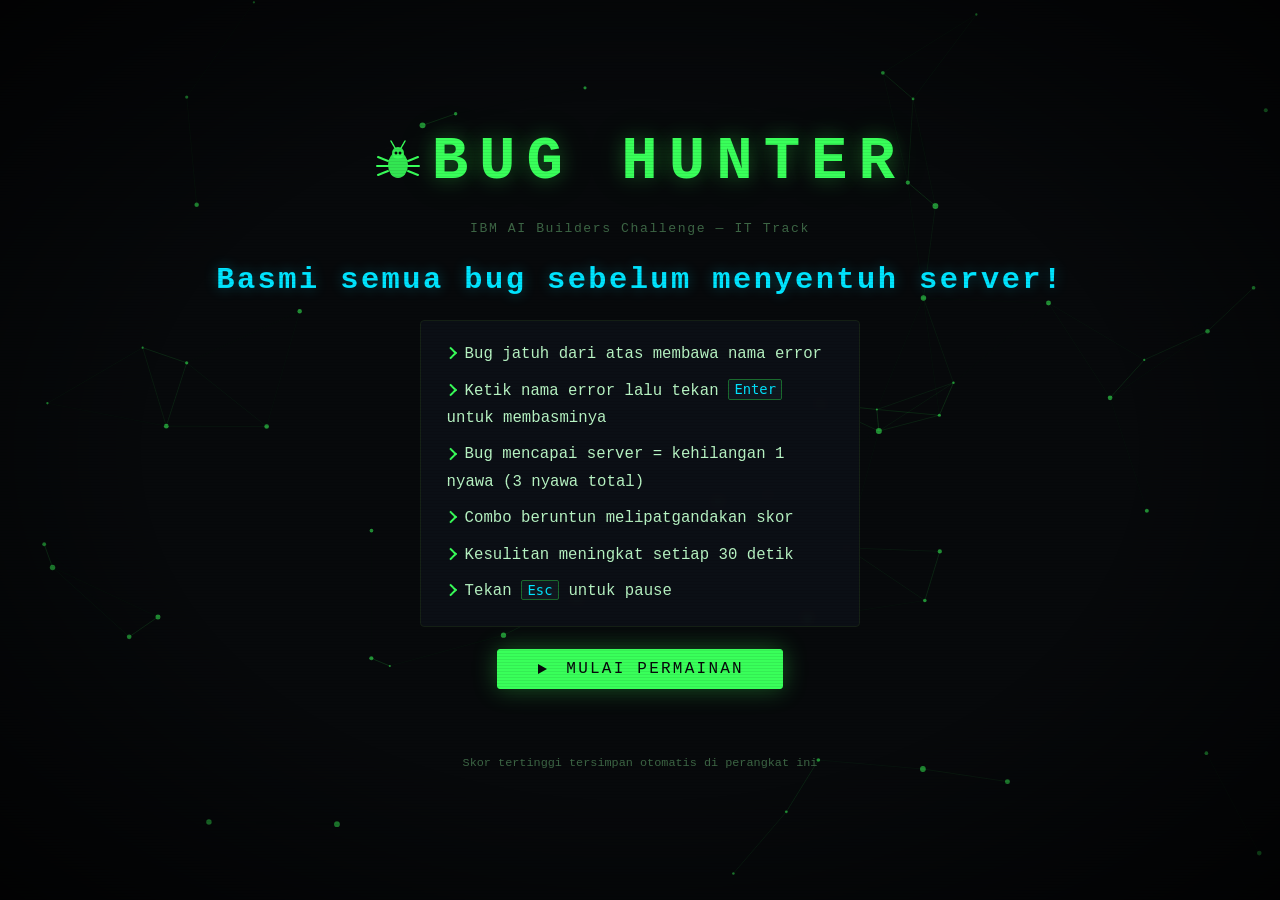
<file: index.html>
<!DOCTYPE html>
<html lang="id">
<head>
  <meta charset="UTF-8" />
  <meta name="viewport" content="width=device-width, initial-scale=1.0" />
  <title>Bug Hunter — IBM AI Builders Challenge</title>

  <!-- =====================================================================
       CSS CUSTOM PROPERTIES & GLOBAL RESET
       ===================================================================== -->
  <style>
    /* ---------- Theme tokens ---------- */
    :root {
      --bg:          #07090b;
      --surface:     #0d1117;
      --surface2:    #111820;
      --border:      #162216;
      --neon:        #39ff5a;
      --neon-dim:    #1a6b2e;
      --neon-glow:   rgba(57,255,90,0.32);
      --neon-glow2:  rgba(57,255,90,0.12);
      --amber:       #ffb300;
      --amber-glow:  rgba(255,179,0,0.3);
      --red:         #ff3c3c;
      --red-glow:    rgba(255,60,60,0.35);
      --cyan:        #00e5ff;
      --cyan-glow:   rgba(0,229,255,0.3);
      --text:        #b8f5c4;
      --text-dim:    #6fa878;
      --muted:       #3d6645;
      --font:        'Courier New', Courier, monospace;
      --server-h:    52px;
      --hud-h:       46px;
      --radius:      3px;
    }

    *, *::before, *::after { box-sizing: border-box; margin: 0; padding: 0; }

    /* Thin styled scrollbar */
    ::-webkit-scrollbar { width: 4px; height: 4px; }
    ::-webkit-scrollbar-track { background: var(--bg); }
    ::-webkit-scrollbar-thumb { background: var(--neon-dim); border-radius: 2px; }
    * { scrollbar-width: thin; scrollbar-color: var(--neon-dim) var(--bg); }

    body {
      background: var(--bg);
      color: var(--text);
      font-family: var(--font);
      overflow: hidden;
      user-select: none;
      height: 100dvh;
      display: flex;
      flex-direction: column;
      align-items: center;
      justify-content: center;
    }

    /* ---------- Screen containers ---------- */
    .screen {
      position: absolute;
      inset: 0;
      display: flex;
      flex-direction: column;
      align-items: center;
      justify-content: center;
      gap: 1.4rem;
      padding: 2rem;
      text-align: center;
    }
    .screen[hidden] { display: none; }

    /* ---------- Typography ---------- */
    h1 {
      font-size: clamp(2rem, 7vw, 3.8rem);
      color: var(--neon);
      text-shadow: 0 0 20px var(--neon-glow), 0 0 50px var(--neon-glow2);
      letter-spacing: .18em;
      text-transform: uppercase;
      display: flex;
      align-items: center;
      gap: .6rem;
    }
    h2 {
      font-size: clamp(1.1rem, 3.5vw, 1.9rem);
      color: var(--cyan);
      text-shadow: 0 0 14px var(--cyan-glow);
      letter-spacing: .08em;
    }
    p, li {
      font-size: clamp(.78rem, 1.9vw, .98rem);
      line-height: 1.75;
      color: var(--text);
    }

    /* ---------- Buttons ---------- */
    .btn {
      cursor: pointer;
      background: transparent;
      border: 1.5px solid var(--neon);
      color: var(--neon);
      font-family: var(--font);
      font-size: clamp(.82rem, 2.1vw, 1rem);
      letter-spacing: .14em;
      text-transform: uppercase;
      padding: .62em 2.4em;
      border-radius: var(--radius);
      transition: background .15s, box-shadow .15s, color .15s;
    }
    .btn:hover, .btn:focus-visible {
      background: var(--neon);
      color: var(--bg);
      box-shadow: 0 0 24px var(--neon-glow);
      outline: none;
    }
    .btn-danger {
      border-color: var(--red);
      color: var(--red);
    }
    .btn-danger:hover, .btn-danger:focus-visible {
      background: var(--red);
      color: var(--bg);
      box-shadow: 0 0 24px var(--red-glow);
    }

    /* ---------- Stat chips (game over screen) ---------- */
    .stats {
      display: flex;
      gap: 1.8rem;
      flex-wrap: wrap;
      justify-content: center;
      font-size: clamp(.72rem, 1.9vw, .9rem);
    }
    .stat { color: var(--muted); }
    .stat span { color: var(--neon); font-weight: bold; }

    /* =====================================================================
       CANVAS BACKGROUND (start + game-over screens)
       ===================================================================== */
    #bgCanvas {
      position: fixed;
      inset: 0;
      z-index: 0;
      pointer-events: none;
    }

    /* Scanlines overlay */
    #scanlines {
      position: fixed; inset: 0; pointer-events: none; z-index: 100;
      background: repeating-linear-gradient(
        0deg,
        rgba(0,0,0,.07) 0px,
        rgba(0,0,0,.07) 1px,
        transparent 1px,
        transparent 3px
      );
    }

    /* Vignette */
    #vignette {
      position: fixed; inset: 0; pointer-events: none; z-index: 99;
      background: radial-gradient(ellipse at center, transparent 55%, rgba(0,0,0,.7) 100%);
    }

    /* Screens sit above canvas */
    .screen { z-index: 10; }

    /* =====================================================================
       START SCREEN EXTRAS
       ===================================================================== */
    .howto {
      list-style: none;
      text-align: left;
      max-width: 440px;
      border: 1px solid var(--border);
      padding: 1rem 1.6rem;
      border-radius: 4px;
      background: rgba(13,17,23,.88);
      backdrop-filter: blur(4px);
    }
    .howto li { padding: .28rem 0; }
    .howto li::before {
      content: '';
      display: inline-block;
      width: .6em; height: .6em;
      border-right: 2px solid var(--neon);
      border-bottom: 2px solid var(--neon);
      transform: rotate(-45deg) translateY(-1px);
      margin-right: .55em;
      vertical-align: middle;
    }

    kbd {
      background: var(--surface2);
      border: 1px solid var(--neon-dim);
      color: var(--cyan);
      padding: .1em .4em;
      border-radius: 2px;
      font-size: .88em;
    }

    /* =====================================================================
       GAME WRAP
       ===================================================================== */
    #gameWrap {
      position: relative;
      width: 100%;
      height: 100%;
      overflow: hidden;
      z-index: 10;
    }
    #gameWrap[hidden] { display: none; }

    /* HUD bar */
    #hud {
      position: absolute;
      top: 0; left: 0; right: 0;
      height: var(--hud-h);
      display: flex;
      align-items: center;
      justify-content: space-between;
      padding: 0 1.4rem;
      background: rgba(7,9,11,.9);
      border-bottom: 1px solid var(--border);
      z-index: 20;
      font-size: .84rem;
      letter-spacing: .05em;
    }
    #hud .hud-left, #hud .hud-right {
      display: flex;
      gap: 1.2rem;
      align-items: center;
    }
    #hud .hud-center { font-size: .78rem; color: var(--muted); }

    /* Life hearts */
    #livesDisplay {
      display: flex;
      gap: .3rem;
      align-items: center;
    }
    .life-icon { transition: opacity .2s; }
    .life-icon.dead { opacity: .15; }

    #scoreDisplay { color: var(--neon); font-weight: bold; }
    #comboDisplay { color: var(--cyan); min-width: 72px; text-align: right; }
    #levelDisplay { color: var(--amber); }

    /* Production server bar */
    #serverBar {
      position: absolute;
      bottom: 0; left: 0; right: 0;
      height: var(--server-h);
      background: linear-gradient(90deg, #0a1a0a 0%, #0f230f 50%, #0a1a0a 100%);
      border-top: 2px solid var(--neon-dim);
      display: flex;
      align-items: center;
      justify-content: center;
      gap: .9rem;
      font-size: .88rem;
      color: var(--neon-dim);
      letter-spacing: .2em;
      z-index: 20;
      text-shadow: 0 0 10px var(--neon-glow2);
    }
    .srv-pulse {
      width: 7px; height: 7px; border-radius: 50%;
      background: var(--neon);
      box-shadow: 0 0 8px var(--neon), 0 0 16px var(--neon-glow);
      animation: pulse 1.5s ease-in-out infinite;
      flex-shrink: 0;
    }
    @keyframes pulse {
      0%,100% { opacity: 1; transform: scale(1); }
      50% { opacity: .3; transform: scale(.85); }
    }

    /* Play field */
    #field {
      position: absolute;
      top: var(--hud-h);
      left: 0; right: 0;
      bottom: var(--server-h);
      overflow: hidden;
    }

    /* Bug elements */
    .bug {
      position: absolute;
      display: flex;
      flex-direction: column;
      align-items: center;
      gap: 4px;
      cursor: default;
      z-index: 10;
    }
    .bug-icon {
      font-size: 0;        /* hide emoji rendering if any slip through */
      line-height: 0;
      animation: bugWiggle .65s ease-in-out infinite alternate;
      filter: drop-shadow(0 0 7px rgba(255,60,60,.65));
    }
    @keyframes bugWiggle {
      from { transform: rotate(-9deg) scale(1); }
      to   { transform: rotate(9deg) scale(1.1); }
    }
    .bug-word {
      font-size: clamp(.6rem, 1.7vw, .8rem);
      color: var(--red);
      letter-spacing: .07em;
      text-shadow: 0 0 8px var(--red-glow);
      white-space: nowrap;
      background: rgba(7,9,11,.75);
      padding: 1px 6px;
      border-radius: 2px;
      border: 1px solid rgba(255,60,60,.2);
    }
    .bug-word .typed { color: var(--neon); text-shadow: 0 0 6px var(--neon-glow); }

    /* Particle */
    .particle {
      position: absolute;
      pointer-events: none;
      border-radius: 50%;
      z-index: 30;
    }

    /* Type input area */
    #inputArea {
      position: absolute;
      bottom: calc(var(--server-h) + 12px);
      left: 50%;
      transform: translateX(-50%);
      z-index: 25;
      display: flex;
      align-items: center;
      gap: .7rem;
    }
    #typeInput {
      background: rgba(7,15,7,.9);
      border: 1.5px solid var(--neon-dim);
      color: var(--neon);
      font-family: var(--font);
      font-size: clamp(.88rem, 2.4vw, 1.08rem);
      padding: .42em .9em;
      border-radius: var(--radius);
      width: clamp(160px, 32vw, 280px);
      caret-color: var(--neon);
      outline: none;
      transition: border-color .15s, box-shadow .15s;
      letter-spacing: .04em;
    }
    #typeInput:focus {
      border-color: var(--neon);
      box-shadow: 0 0 16px var(--neon-glow2), 0 0 4px var(--neon-glow);
    }
    #typeCursor {
      width: 9px; height: 9px; border-radius: 50%;
      background: var(--neon);
      box-shadow: 0 0 8px var(--neon);
      animation: pulse 1s ease-in-out infinite;
      flex-shrink: 0;
    }

    /* Screen-shake keyframe */
    @keyframes shake {
      0%  { transform: translate(0,0) rotate(0deg); }
      14% { transform: translate(-7px, 5px) rotate(-.6deg); }
      28% { transform: translate(6px,-4px) rotate(.5deg); }
      42% { transform: translate(-5px, 3px) rotate(-.35deg); }
      57% { transform: translate(4px,-2px) rotate(.25deg); }
      71% { transform: translate(-2px, 1px) rotate(-.12deg); }
      85% { transform: translate(1px,-1px) rotate(.06deg); }
      100%{ transform: translate(0,0) rotate(0deg); }
    }
    .shake { animation: shake .48s ease-in-out; }

    /* Combo flash */
    .combo-flash {
      position: absolute;
      pointer-events: none;
      font-size: clamp(.9rem, 3vw, 1.5rem);
      font-weight: bold;
      color: var(--cyan);
      text-shadow: 0 0 16px var(--cyan-glow);
      z-index: 35;
      animation: floatUp .9s ease-out forwards;
      white-space: nowrap;
    }
    @keyframes floatUp {
      0%   { opacity: 1; transform: translateY(0) scale(1); }
      100% { opacity: 0; transform: translateY(-65px) scale(1.45); }
    }

    /* Level-up flash */
    .level-flash {
      position: absolute;
      inset: 0;
      pointer-events: none;
      background: rgba(57,255,90,.06);
      z-index: 40;
      animation: lvlFlash .6s ease-out forwards;
    }
    @keyframes lvlFlash {
      0%   { opacity: 1; }
      100% { opacity: 0; }
    }

    /* Pause overlay */
    #pauseOverlay {
      position: absolute;
      inset: 0;
      background: rgba(0,0,0,.78);
      z-index: 50;
      display: flex;
      flex-direction: column;
      align-items: center;
      justify-content: center;
      gap: 1.5rem;
      backdrop-filter: blur(2px);
    }
    #pauseOverlay[hidden] { display: none; }

    /* Game-over screen */
    .score-box {
      border: 1px solid var(--neon-dim);
      padding: 1.4rem 2.8rem;
      border-radius: 4px;
      background: rgba(13,17,23,.9);
      text-align: center;
    }
    .score-box .final {
      font-size: clamp(2rem, 6vw, 3.2rem);
      color: var(--neon);
      text-shadow: 0 0 24px var(--neon-glow);
    }
    .score-box .hs {
      font-size: clamp(.78rem, 1.9vw, .98rem);
      color: var(--amber);
      margin-top: .5rem;
      display: flex;
      align-items: center;
      justify-content: center;
      gap: .4rem;
    }

    /* Responsive tweaks */
    @media (max-width: 520px) {
      .howto { font-size: .75rem; padding: .8rem 1rem; }
      #hud   { font-size: .7rem; padding: 0 .8rem; }
      .score-box { padding: 1rem 1.6rem; }
      #typeInput { width: clamp(140px, 55vw, 240px); }
    }
  </style>
</head>
<body>

<!-- =========================================================================
     BACKGROUND CANVAS (particle network — behind all screens)
     ========================================================================= -->
<canvas id="bgCanvas" aria-hidden="true"></canvas>

<!-- Scanlines + vignette overlays -->
<div id="scanlines" aria-hidden="true"></div>
<div id="vignette"  aria-hidden="true"></div>

<!-- =========================================================================
     SCREEN: START
     ========================================================================= -->
<div id="screenStart" class="screen" role="main">
  <h1>
    <!-- SVG bug icon (no emoji) -->
    <svg width="48" height="48" viewBox="0 0 48 48" fill="none" aria-hidden="true" style="flex-shrink:0">
      <ellipse cx="24" cy="28" rx="10" ry="13" fill="#39ff5a" opacity=".9"/>
      <ellipse cx="24" cy="16" rx="6"  ry="6"  fill="#39ff5a" opacity=".9"/>
      <!-- legs left -->
      <line x1="14" y1="24" x2="4"  y2="20" stroke="#39ff5a" stroke-width="2" stroke-linecap="round"/>
      <line x1="14" y1="29" x2="3"  y2="29" stroke="#39ff5a" stroke-width="2" stroke-linecap="round"/>
      <line x1="14" y1="34" x2="4"  y2="38" stroke="#39ff5a" stroke-width="2" stroke-linecap="round"/>
      <!-- legs right -->
      <line x1="34" y1="24" x2="44" y2="20" stroke="#39ff5a" stroke-width="2" stroke-linecap="round"/>
      <line x1="34" y1="29" x2="45" y2="29" stroke="#39ff5a" stroke-width="2" stroke-linecap="round"/>
      <line x1="34" y1="34" x2="44" y2="38" stroke="#39ff5a" stroke-width="2" stroke-linecap="round"/>
      <!-- antennae -->
      <line x1="21" y1="11" x2="17" y2="4"  stroke="#39ff5a" stroke-width="1.5" stroke-linecap="round"/>
      <line x1="27" y1="11" x2="31" y2="4"  stroke="#39ff5a" stroke-width="1.5" stroke-linecap="round"/>
      <!-- eyes -->
      <circle cx="22" cy="16" r="1.5" fill="#07090b"/>
      <circle cx="26" cy="16" r="1.5" fill="#07090b"/>
    </svg>
    BUG HUNTER
  </h1>

  <p style="color:var(--muted);letter-spacing:.12em;font-size:.82rem">
    IBM AI Builders Challenge &mdash; IT Track
  </p>

  <h2>Basmi semua bug sebelum menyentuh server!</h2>

  <ul class="howto" aria-label="Cara bermain">
    <li>Bug jatuh dari atas membawa nama error</li>
    <li>Ketik nama error lalu tekan <kbd>Enter</kbd> untuk membasminya</li>
    <li>Bug mencapai server = kehilangan 1 nyawa (3 nyawa total)</li>
    <li>Combo beruntun melipatgandakan skor</li>
    <li>Kesulitan meningkat setiap 30 detik</li>
    <li>Tekan <kbd>Esc</kbd> untuk pause</li>
  </ul>

  <button class="btn" id="btnStart" autofocus>
    <!-- Play triangle -->
    <svg width="12" height="12" viewBox="0 0 12 12" fill="currentColor" aria-hidden="true" style="vertical-align:middle;margin-right:.4em">
      <polygon points="2,1 11,6 2,11"/>
    </svg>
    MULAI PERMAINAN
  </button>

  <p id="startHsDisplay" style="color:var(--amber);font-size:.84rem;min-height:1.4em"></p>
  <p style="color:var(--muted);font-size:.74rem">Skor tertinggi tersimpan otomatis di perangkat ini</p>
</div>

<!-- =========================================================================
     SCREEN: GAME OVER
     ========================================================================= -->
<div id="screenGameOver" class="screen" hidden>
  <h2 style="color:var(--red);text-shadow:0 0 18px var(--red-glow)">— GAME OVER —</h2>
  <p style="color:var(--text-dim)">Server produksi telah dihancurkan oleh bug!</p>

  <div class="score-box">
    <div class="final" id="goFinalScore">0</div>
    <div style="color:var(--muted);font-size:.78rem;margin-top:.3rem;letter-spacing:.1em">SKOR AKHIR</div>
    <div class="hs">
      <!-- Trophy SVG -->
      <svg width="14" height="14" viewBox="0 0 20 20" fill="var(--amber)" aria-hidden="true">
        <path d="M10 14c-3.3 0-6-2.7-6-6V3h12v5c0 3.3-2.7 6-6 6z"/>
        <rect x="8" y="14" width="4" height="3" rx="1"/>
        <rect x="5" y="17" width="10" height="2" rx="1"/>
        <path d="M4 5H2a2 2 0 000 4h2M16 5h2a2 2 0 010 4h-2" fill="none" stroke="var(--amber)" stroke-width="1.5"/>
      </svg>
      Rekor: <span id="goHighScore">0</span>
    </div>
  </div>

  <div class="stats">
    <div class="stat">Level <span id="goLevel">1</span></div>
    <div class="stat">Bug dibasmi <span id="goKilled">0</span></div>
    <div class="stat">Combo maks. <span id="goMaxCombo">0</span></div>
  </div>

  <div style="display:flex;gap:1rem;flex-wrap:wrap;justify-content:center">
    <button class="btn" id="btnRestart">
      <!-- Reload icon -->
      <svg width="12" height="12" viewBox="0 0 20 20" fill="none" stroke="currentColor" stroke-width="2.2" stroke-linecap="round" stroke-linejoin="round" aria-hidden="true" style="vertical-align:middle;margin-right:.4em">
        <path d="M17 10A7 7 0 1 1 10 3"/>
        <polyline points="14,0 17,3 14,6"/>
      </svg>
      MAIN LAGI
    </button>
    <button class="btn" id="btnGoToStart">
      <!-- Home icon -->
      <svg width="12" height="12" viewBox="0 0 20 20" fill="currentColor" aria-hidden="true" style="vertical-align:middle;margin-right:.4em">
        <path d="M10 2L2 9h2v9h5v-5h2v5h5V9h2L10 2z"/>
      </svg>
      MENU UTAMA
    </button>
  </div>
</div>

<!-- =========================================================================
     GAME WRAP (HUD + field + server bar + input)
     ========================================================================= -->
<div id="gameWrap" hidden aria-label="Area permainan">

  <!-- HUD -->
  <div id="hud" role="status" aria-live="polite" aria-atomic="false">
    <div class="hud-left">
      <span id="livesDisplay" aria-label="Nyawa tersisa"></span>
      <span id="scoreDisplay" aria-label="Skor">SKOR: 0</span>
    </div>
    <div class="hud-center" id="levelDisplay" aria-label="Level saat ini">LVL 1 &mdash; 00:00</div>
    <div class="hud-right">
      <span id="comboDisplay" aria-label="Combo saat ini">COMBO &times;1</span>
    </div>
  </div>

  <!-- Play field -->
  <div id="field" aria-hidden="true"></div>

  <!-- Type input -->
  <div id="inputArea">
    <input
      id="typeInput"
      type="text"
      autocomplete="off"
      autocorrect="off"
      autocapitalize="off"
      spellcheck="false"
      placeholder="ketik nama bug…"
      aria-label="Ketik nama bug untuk membasminya"
    />
    <div id="typeCursor" aria-hidden="true"></div>
  </div>

  <!-- Production server bar -->
  <div id="serverBar" aria-label="Server produksi">
    <div class="srv-pulse" aria-hidden="true"></div>
    <!-- Server rack SVG icon -->
    <svg width="20" height="14" viewBox="0 0 24 16" fill="none" stroke="var(--neon-dim)" stroke-width="1.5" aria-hidden="true" style="flex-shrink:0">
      <rect x="1" y="1" width="22" height="6" rx="1.5"/>
      <rect x="1" y="9" width="22" height="6" rx="1.5"/>
      <circle cx="4.5" cy="4" r="1" fill="var(--neon)"/>
      <circle cx="4.5" cy="12" r="1" fill="var(--neon)"/>
      <line x1="8" y1="4" x2="20" y2="4" stroke-width="1" stroke-linecap="round"/>
      <line x1="8" y1="12" x2="20" y2="12" stroke-width="1" stroke-linecap="round"/>
    </svg>
    SERVER PRODUKSI
    <div class="srv-pulse" aria-hidden="true"></div>
  </div>

  <!-- Pause overlay -->
  <div id="pauseOverlay" hidden role="dialog" aria-modal="true" aria-label="Permainan dijeda">
    <h2 style="display:flex;align-items:center;gap:.5rem">
      <!-- Pause bars SVG -->
      <svg width="28" height="28" viewBox="0 0 24 24" fill="var(--cyan)" aria-hidden="true">
        <rect x="5"  y="4" width="4" height="16" rx="1"/>
        <rect x="15" y="4" width="4" height="16" rx="1"/>
      </svg>
      DIJEDA
    </h2>
    <p style="color:var(--text-dim)">
      Tekan <kbd>Esc</kbd> atau klik tombol untuk melanjutkan
    </p>
    <div style="display:flex;gap:1rem;flex-wrap:wrap;justify-content:center">
      <button class="btn" id="btnResume">
        <svg width="11" height="11" viewBox="0 0 12 12" fill="currentColor" aria-hidden="true" style="vertical-align:middle;margin-right:.4em">
          <polygon points="2,1 11,6 2,11"/>
        </svg>
        LANJUTKAN
      </button>
      <button class="btn btn-danger" id="btnQuit">
        <svg width="11" height="11" viewBox="0 0 12 12" fill="none" stroke="currentColor" stroke-width="2.2" stroke-linecap="round" aria-hidden="true" style="vertical-align:middle;margin-right:.4em">
          <line x1="1" y1="1" x2="11" y2="11"/>
          <line x1="11" y1="1" x2="1" y2="11"/>
        </svg>
        KELUAR
      </button>
    </div>
  </div>

</div><!-- /gameWrap -->


<!-- =========================================================================
     JAVASCRIPT — GAME ENGINE
     ========================================================================= -->
<script>
/* =============================================================================
   SECTION 1: CONSTANTS & CONFIGURATION
   ============================================================================= */

/** Error words that fall as bugs */
const BUG_WORDS = [
  'NullPointer', 'SyntaxError', 'Segfault', 'Timeout',
  '404', 'StackOverflow', 'OutOfMemory', 'DeadLock',
  'Undefined', 'TypeError', 'RaceCondition', '500',
  'BufferOverflow', 'DivByZero', 'NaN', 'SIGKILL',
  'Panic', 'Freeze', 'Crash', 'Infinite'
];

/**
 * SVG markup strings for each bug type (no emoji).
 * Each icon is 32×32 and uses neon-tinted fills.
 */
const BUG_SVG = [
  // Classic bug — green body
  `<svg width="32" height="32" viewBox="0 0 32 32" fill="none">
    <ellipse cx="16" cy="20" rx="7" ry="9" fill="#39ff5a" opacity=".88"/>
    <ellipse cx="16" cy="11" rx="4.5" ry="4.5" fill="#39ff5a" opacity=".88"/>
    <line x1="9" y1="17" x2="3"  y2="14" stroke="#39ff5a" stroke-width="1.5" stroke-linecap="round"/>
    <line x1="9" y1="21" x2="2"  y2="21" stroke="#39ff5a" stroke-width="1.5" stroke-linecap="round"/>
    <line x1="9" y1="25" x2="3"  y2="28" stroke="#39ff5a" stroke-width="1.5" stroke-linecap="round"/>
    <line x1="23" y1="17" x2="29" y2="14" stroke="#39ff5a" stroke-width="1.5" stroke-linecap="round"/>
    <line x1="23" y1="21" x2="30" y2="21" stroke="#39ff5a" stroke-width="1.5" stroke-linecap="round"/>
    <line x1="23" y1="25" x2="29" y2="28" stroke="#39ff5a" stroke-width="1.5" stroke-linecap="round"/>
    <line x1="14" y1="7" x2="11" y2="2"  stroke="#39ff5a" stroke-width="1.2" stroke-linecap="round"/>
    <line x1="18" y1="7" x2="21" y2="2"  stroke="#39ff5a" stroke-width="1.2" stroke-linecap="round"/>
    <circle cx="14.5" cy="11" r="1" fill="#07090b"/>
    <circle cx="17.5" cy="11" r="1" fill="#07090b"/>
  </svg>`,
  // Spider — red body
  `<svg width="32" height="32" viewBox="0 0 32 32" fill="none">
    <circle cx="16" cy="18" r="7" fill="#ff3c3c" opacity=".85"/>
    <circle cx="16" cy="11" r="4" fill="#ff3c3c" opacity=".85"/>
    <line x1="9" y1="15" x2="2"  y2="10" stroke="#ff3c3c" stroke-width="1.5" stroke-linecap="round"/>
    <line x1="9" y1="19" x2="2"  y2="20" stroke="#ff3c3c" stroke-width="1.5" stroke-linecap="round"/>
    <line x1="9" y1="23" x2="3"  y2="27" stroke="#ff3c3c" stroke-width="1.5" stroke-linecap="round"/>
    <line x1="23" y1="15" x2="30" y2="10" stroke="#ff3c3c" stroke-width="1.5" stroke-linecap="round"/>
    <line x1="23" y1="19" x2="30" y2="20" stroke="#ff3c3c" stroke-width="1.5" stroke-linecap="round"/>
    <line x1="23" y1="23" x2="29" y2="27" stroke="#ff3c3c" stroke-width="1.5" stroke-linecap="round"/>
    <circle cx="14" cy="11" r="1.2" fill="#07090b"/>
    <circle cx="18" cy="11" r="1.2" fill="#07090b"/>
  </svg>`,
  // Cyan bug
  `<svg width="32" height="32" viewBox="0 0 32 32" fill="none">
    <ellipse cx="16" cy="21" rx="7" ry="8.5" fill="#00e5ff" opacity=".8"/>
    <ellipse cx="16" cy="12" rx="5"  ry="5"  fill="#00e5ff" opacity=".8"/>
    <line x1="9" y1="18" x2="2"  y2="14" stroke="#00e5ff" stroke-width="1.5" stroke-linecap="round"/>
    <line x1="9" y1="23" x2="2"  y2="23" stroke="#00e5ff" stroke-width="1.5" stroke-linecap="round"/>
    <line x1="23" y1="18" x2="30" y2="14" stroke="#00e5ff" stroke-width="1.5" stroke-linecap="round"/>
    <line x1="23" y1="23" x2="30" y2="23" stroke="#00e5ff" stroke-width="1.5" stroke-linecap="round"/>
    <line x1="14" y1="8" x2="12" y2="2" stroke="#00e5ff" stroke-width="1.2" stroke-linecap="round"/>
    <line x1="18" y1="8" x2="20" y2="2" stroke="#00e5ff" stroke-width="1.2" stroke-linecap="round"/>
    <circle cx="14.5" cy="12" r="1.1" fill="#07090b"/>
    <circle cx="17.5" cy="12" r="1.1" fill="#07090b"/>
  </svg>`,
  // Amber bug
  `<svg width="32" height="32" viewBox="0 0 32 32" fill="none">
    <ellipse cx="16" cy="20" rx="8" ry="9" fill="#ffb300" opacity=".82"/>
    <circle cx="16" cy="11" r="4.5" fill="#ffb300" opacity=".82"/>
    <line x1="8" y1="16" x2="1"  y2="12" stroke="#ffb300" stroke-width="1.5" stroke-linecap="round"/>
    <line x1="8" y1="21" x2="1"  y2="21" stroke="#ffb300" stroke-width="1.5" stroke-linecap="round"/>
    <line x1="8" y1="26" x2="2"  y2="29" stroke="#ffb300" stroke-width="1.5" stroke-linecap="round"/>
    <line x1="24" y1="16" x2="31" y2="12" stroke="#ffb300" stroke-width="1.5" stroke-linecap="round"/>
    <line x1="24" y1="21" x2="31" y2="21" stroke="#ffb300" stroke-width="1.5" stroke-linecap="round"/>
    <line x1="24" y1="26" x2="30" y2="29" stroke="#ffb300" stroke-width="1.5" stroke-linecap="round"/>
    <line x1="14" y1="7" x2="11" y2="1" stroke="#ffb300" stroke-width="1.2" stroke-linecap="round"/>
    <line x1="18" y1="7" x2="21" y2="1" stroke="#ffb300" stroke-width="1.2" stroke-linecap="round"/>
    <circle cx="14.5" cy="11" r="1" fill="#07090b"/>
    <circle cx="17.5" cy="11" r="1" fill="#07090b"/>
  </svg>`,
];

/** Base difficulty values — scaled per level */
const BASE_CONFIG = {
  spawnInterval: 2600,   // ms between spawns
  bugSpeed:      40,     // px/second
  maxBugs:       5,
};

/** How much harder each level gets */
const LEVEL_SCALE = {
  spawnFactor: 0.87,     // multiply spawnInterval per level
  speedFactor: 1.17,     // multiply speed per level
  maxBugsDelta: 1,       // add per level
};

const LIVES_MAX        = 3;
const LEVEL_DURATION   = 30_000;  // ms
const COMBO_RESET_TIME = 3_500;   // ms after last kill before combo resets
const PARTICLE_COUNT   = 22;
const HS_KEY           = 'bugHunterHS';

/* =============================================================================
   SECTION 2: GAME STATE
   ============================================================================= */
let state = {};

function resetState() {
  state = {
    running:    false,
    paused:     false,
    score:      0,
    lives:      LIVES_MAX,
    level:      1,
    combo:      1,
    maxCombo:   1,
    bugsKilled: 0,
    bugs:       [],
    lastTime:   0,
    elapsed:    0,
    nextSpawn:  0,
    comboTimer: null,
  };
}

/* =============================================================================
   SECTION 3: DOM REFERENCES
   ============================================================================= */
const $ = id => document.getElementById(id);

const screenStart    = $('screenStart');
const screenGameOver = $('screenGameOver');
const gameWrap       = $('gameWrap');
const field          = $('field');
const livesDisplay   = $('livesDisplay');
const scoreDisplay   = $('scoreDisplay');
const comboDisplay   = $('comboDisplay');
const levelDisplay   = $('levelDisplay');
const typeInput      = $('typeInput');
const pauseOverlay   = $('pauseOverlay');
const startHsDisplay = $('startHsDisplay');

/* =============================================================================
   SECTION 4: WEB AUDIO ENGINE
   ============================================================================= */
let audioCtx = null;

function ensureAudio() {
  if (!audioCtx) {
    audioCtx = new (window.AudioContext || window.webkitAudioContext)();
  }
}

/**
 * Synthesise a sound effect via Web Audio API — no audio files required.
 * @param {'kill'|'miss'|'combo'|'gameover'|'level'} type
 */
function playSound(type) {
  try {
    ensureAudio();
    const ctx = audioCtx;
    const now = ctx.currentTime;
    const osc  = ctx.createOscillator();
    const gain = ctx.createGain();
    osc.connect(gain);
    gain.connect(ctx.destination);

    switch (type) {

      case 'kill': {
        // Short satisfying blip: square wave, rising pitch
        osc.type = 'square';
        osc.frequency.setValueAtTime(420, now);
        osc.frequency.exponentialRampToValueAtTime(900, now + 0.09);
        gain.gain.setValueAtTime(0.16, now);
        gain.gain.exponentialRampToValueAtTime(0.001, now + 0.18);
        osc.start(now); osc.stop(now + 0.18);
        break;
      }

      case 'miss': {
        // Low descending thud
        osc.type = 'sawtooth';
        osc.frequency.setValueAtTime(230, now);
        osc.frequency.exponentialRampToValueAtTime(55, now + 0.32);
        gain.gain.setValueAtTime(0.26, now);
        gain.gain.exponentialRampToValueAtTime(0.001, now + 0.38);
        osc.start(now); osc.stop(now + 0.38);
        break;
      }

      case 'combo': {
        // Ascending chime: triangle, two octaves
        osc.type = 'triangle';
        osc.frequency.setValueAtTime(660, now);
        osc.frequency.exponentialRampToValueAtTime(1320, now + 0.18);
        gain.gain.setValueAtTime(0.14, now);
        gain.gain.exponentialRampToValueAtTime(0.001, now + 0.24);
        osc.start(now); osc.stop(now + 0.24);
        break;
      }

      case 'level': {
        // Two-note upbeat jingle
        const osc2  = ctx.createOscillator();
        const gain2 = ctx.createGain();
        osc2.connect(gain2); gain2.connect(ctx.destination);
        osc.type  = 'square'; osc2.type = 'square';
        osc.frequency.setValueAtTime(523, now);
        osc2.frequency.setValueAtTime(698, now + 0.13);
        gain.gain.setValueAtTime(0.14, now);
        gain.gain.exponentialRampToValueAtTime(0.001, now + 0.18);
        gain2.gain.setValueAtTime(0.0, now);
        gain2.gain.setValueAtTime(0.14, now + 0.13);
        gain2.gain.exponentialRampToValueAtTime(0.001, now + 0.33);
        osc.start(now);       osc.stop(now + 0.18);
        osc2.start(now + 0.13); osc2.stop(now + 0.33);
        break;
      }

      case 'gameover': {
        // Descending doom tone: sawtooth
        osc.type = 'sawtooth';
        osc.frequency.setValueAtTime(420, now);
        osc.frequency.exponentialRampToValueAtTime(70, now + 0.9);
        gain.gain.setValueAtTime(0.3, now);
        gain.gain.exponentialRampToValueAtTime(0.001, now + 0.95);
        osc.start(now); osc.stop(now + 0.95);
        break;
      }
    }
  } catch (_) { /* audio failures are always silent */ }
}

/* =============================================================================
   SECTION 5: DIFFICULTY CALCULATOR
   ============================================================================= */
function getDifficulty(level) {
  const l = level - 1;
  return {
    spawnInterval: Math.max(550,
      BASE_CONFIG.spawnInterval * Math.pow(LEVEL_SCALE.spawnFactor, l)),
    bugSpeed: BASE_CONFIG.bugSpeed * Math.pow(LEVEL_SCALE.speedFactor, l),
    maxBugs:  BASE_CONFIG.maxBugs + l * LEVEL_SCALE.maxBugsDelta,
  };
}

/* =============================================================================
   SECTION 6: SCREEN MANAGEMENT
   ============================================================================= */
function showScreen(name) {
  screenStart.hidden    = name !== 'start';
  screenGameOver.hidden = name !== 'gameover';
  gameWrap.hidden       = name !== 'game';
}

/* =============================================================================
   SECTION 7: LIVES DISPLAY (SVG hearts, no emoji)
   ============================================================================= */
/** Filled heart SVG */
function heartSVG(filled) {
  const col = filled ? '#ffb300' : '#1a1a1a';
  const glow = filled ? 'drop-shadow(0 0 4px rgba(255,179,0,.7))' : 'none';
  return `<svg width="18" height="18" viewBox="0 0 24 24" fill="${col}" style="filter:${glow}" aria-hidden="true">
    <path d="M12 21.35l-1.45-1.32C5.4 15.36 2 12.28 2 8.5 2 5.42 4.42 3 7.5 3c1.74 0 3.41.81 4.5 2.09C13.09 3.81 14.76 3 16.5 3 19.58 3 22 5.42 22 8.5c0 3.78-3.4 6.86-8.55 11.54L12 21.35z"/>
  </svg>`;
}

function renderLives() {
  livesDisplay.innerHTML = '';
  for (let i = 0; i < LIVES_MAX; i++) {
    const span = document.createElement('span');
    span.className = 'life-icon' + (i >= state.lives ? ' dead' : '');
    span.setAttribute('aria-label', i < state.lives ? 'nyawa' : 'nyawa hilang');
    span.innerHTML = heartSVG(i < state.lives);
    livesDisplay.appendChild(span);
  }
}

/* =============================================================================
   SECTION 8: HUD UPDATE
   ============================================================================= */
function updateHUD() {
  scoreDisplay.textContent = `SKOR: ${state.score.toLocaleString('id-ID')}`;

  // Combo colour: cyan >= 2, amber >= 5
  if (state.combo >= 5) {
    comboDisplay.style.color = 'var(--amber)';
    comboDisplay.style.textShadow = '0 0 12px var(--amber-glow)';
  } else if (state.combo >= 2) {
    comboDisplay.style.color = 'var(--cyan)';
    comboDisplay.style.textShadow = '0 0 10px var(--cyan-glow)';
  } else {
    comboDisplay.style.color = 'var(--muted)';
    comboDisplay.style.textShadow = 'none';
  }
  comboDisplay.textContent = `COMBO \u00d7${state.combo}`;

  const secs = Math.floor(state.elapsed / 1000);
  const mm   = String(Math.floor(secs / 60)).padStart(2, '0');
  const ss   = String(secs % 60).padStart(2, '0');
  levelDisplay.textContent = `LVL ${state.level} \u2014 ${mm}:${ss}`;
}

/* =============================================================================
   SECTION 9: BUG SPAWNING
   ============================================================================= */
function randomWord() {
  return BUG_WORDS[Math.floor(Math.random() * BUG_WORDS.length)];
}

function spawnBug() {
  const diff   = getDifficulty(state.level);
  if (state.bugs.length >= diff.maxBugs) return;

  const word  = randomWord();
  const svg   = BUG_SVG[Math.floor(Math.random() * BUG_SVG.length)];
  const fieldW = field.clientWidth;
  const bugW  = 80;
  const x     = Math.random() * Math.max(10, fieldW - bugW);

  // Container
  const el = document.createElement('div');
  el.className  = 'bug';
  el.style.left = `${x}px`;
  el.style.top  = '-70px';

  // Icon (SVG, no emoji)
  const iconEl = document.createElement('div');
  iconEl.className = 'bug-icon';
  iconEl.style.fontSize = '0';  // suppress any residual text
  iconEl.innerHTML = svg;
  iconEl.setAttribute('aria-hidden', 'true');

  // Word label
  const wordEl = document.createElement('div');
  wordEl.className   = 'bug-word';
  wordEl.textContent = word;

  el.appendChild(iconEl);
  el.appendChild(wordEl);
  field.appendChild(el);

  state.bugs.push({
    word,
    el,
    wordEl,
    y:     -70,
    speed: diff.bugSpeed,
  });
}

/* =============================================================================
   SECTION 10: PARTICLE EXPLOSION
   ============================================================================= */
function spawnParticles(x, y) {
  const palette = ['#39ff5a', '#00e5ff', '#ffb300', '#ff3c3c'];
  for (let i = 0; i < PARTICLE_COUNT; i++) {
    const p     = document.createElement('div');
    p.className = 'particle';

    const size  = 3 + Math.random() * 7;
    const angle = Math.random() * Math.PI * 2;
    const dist  = 25 + Math.random() * 100;
    const dur   = 480 + Math.random() * 420;
    const hue   = palette[Math.floor(Math.random() * palette.length)];

    p.style.cssText = `
      left:${x}px; top:${y}px;
      width:${size}px; height:${size}px;
      background:${hue};
      box-shadow: 0 0 5px ${hue};
      transition: transform ${dur}ms ease-out, opacity ${dur}ms ease-out;
    `;
    field.appendChild(p);

    // Force reflow so CSS transition fires from initial position
    p.getBoundingClientRect(); // eslint-disable-line no-unused-expressions
    p.style.transform = `translate(${Math.cos(angle) * dist}px, ${Math.sin(angle) * dist}px)`;
    p.style.opacity   = '0';

    setTimeout(() => p.remove(), dur + 60);
  }
}

/* =============================================================================
   SECTION 11: COMBO FLASH
   ============================================================================= */
function showComboFlash(x, y, combo) {
  if (combo < 2) return;
  const el = document.createElement('div');
  el.className  = 'combo-flash';
  el.textContent = `COMBO \u00d7${combo}!`;
  el.style.left = `${x - 40}px`;
  el.style.top  = `${y - 20}px`;
  field.appendChild(el);
  setTimeout(() => el.remove(), 980);
}

/* =============================================================================
   SECTION 12: SCREEN SHAKE
   ============================================================================= */
function triggerShake() {
  gameWrap.classList.remove('shake');
  void gameWrap.offsetWidth; // force reflow to restart animation
  gameWrap.classList.add('shake');
  gameWrap.addEventListener('animationend', () =>
    gameWrap.classList.remove('shake'), { once: true });
}

/* =============================================================================
   SECTION 13: LEVEL-UP FLASH
   ============================================================================= */
function triggerLevelFlash() {
  const el = document.createElement('div');
  el.className = 'level-flash';
  field.appendChild(el);
  setTimeout(() => el.remove(), 650);
}

/* =============================================================================
   SECTION 14: KILL A BUG
   ============================================================================= */
function killBug(bug) {
  const rect  = bug.el.getBoundingClientRect();
  const fRect = field.getBoundingClientRect();
  const cx    = rect.left - fRect.left + rect.width  / 2;
  const cy    = rect.top  - fRect.top  + rect.height / 2;

  bug.el.remove();
  state.bugs = state.bugs.filter(b => b !== bug);

  // Score with combo multiplier
  const pts = 10 * state.combo;
  state.score += pts;
  state.bugsKilled++;

  // Combo management
  state.combo++;
  if (state.combo > state.maxCombo) state.maxCombo = state.combo;
  clearTimeout(state.comboTimer);
  state.comboTimer = setTimeout(() => {
    state.combo = 1;
    updateHUD();
  }, COMBO_RESET_TIME);

  // Visual & audio effects
  spawnParticles(cx, cy);
  showComboFlash(cx, cy, state.combo - 1);
  playSound(state.combo > 3 ? 'combo' : 'kill');
  updateHUD();
}

/* =============================================================================
   SECTION 15: BUG REACHES BOTTOM
   ============================================================================= */
function bugMissed(bug) {
  bug.el.remove();
  state.bugs = state.bugs.filter(b => b !== bug);

  state.lives--;
  state.combo = 1;
  clearTimeout(state.comboTimer);

  renderLives();
  triggerShake();
  playSound('miss');
  updateHUD();

  if (state.lives <= 0) endGame();
}

/* =============================================================================
   SECTION 16: INPUT HANDLING
   ============================================================================= */
function escHtml(str) {
  return str
    .replace(/&/g, '&amp;')
    .replace(/</g, '&lt;')
    .replace(/>/g, '&gt;');
}

typeInput.addEventListener('input', () => {
  if (!state.running || state.paused) return;

  const val     = typeInput.value.trim().toLowerCase();
  const matched = state.bugs.find(b => b.word.toLowerCase() === val);

  if (matched) {
    killBug(matched);
    typeInput.value = '';
    // Reset partial highlights on remaining bugs
    for (const bug of state.bugs) {
      bug.wordEl.innerHTML = escHtml(bug.word);
    }
    return;
  }

  // Partial match highlight
  for (const bug of state.bugs) {
    const w     = bug.word.toLowerCase();
    const tLen  = val.length;
    const match = val.length > 0 && w.startsWith(val);
    bug.wordEl.innerHTML = match
      ? `<span class="typed">${escHtml(bug.word.slice(0, tLen))}</span>${escHtml(bug.word.slice(tLen))}`
      : escHtml(bug.word);
  }
});

typeInput.addEventListener('keydown', e => {
  if (e.key === 'Escape') togglePause();
});

/* =============================================================================
   SECTION 17: PAUSE / RESUME
   ============================================================================= */
function togglePause() {
  if (!state.running) return;
  state.paused = !state.paused;
  pauseOverlay.hidden = !state.paused;
  if (!state.paused) {
    state.lastTime = performance.now();
    typeInput.focus();
    requestAnimationFrame(gameLoop);
  }
}

$('btnResume').addEventListener('click', togglePause);
$('btnQuit').addEventListener('click', () => {
  state.running = false;
  endGame();
});

/* =============================================================================
   SECTION 18: MAIN GAME LOOP (requestAnimationFrame)
   ============================================================================= */
function gameLoop(timestamp) {
  if (!state.running || state.paused) return;

  const dt = Math.min(timestamp - state.lastTime, 100); // cap delta to 100ms
  state.lastTime = timestamp;
  state.elapsed += dt;

  // Check for level-up every LEVEL_DURATION ms
  const newLevel = 1 + Math.floor(state.elapsed / LEVEL_DURATION);
  if (newLevel > state.level) {
    state.level = newLevel;
    playSound('level');
    triggerLevelFlash();
  }

  // Spawn timer
  state.nextSpawn -= dt;
  if (state.nextSpawn <= 0) {
    spawnBug();
    state.nextSpawn = getDifficulty(state.level).spawnInterval;
  }

  // Move each bug downward; collect those that passed the bottom
  const fieldH   = field.clientHeight;
  const toMiss   = [];
  for (const bug of state.bugs) {
    bug.y += bug.speed * (dt / 1000);
    bug.el.style.top = `${bug.y}px`;
    if (bug.y >= fieldH) toMiss.push(bug);
  }
  for (const bug of toMiss) bugMissed(bug);

  updateHUD();
  requestAnimationFrame(gameLoop);
}

/* =============================================================================
   SECTION 19: START / END GAME
   ============================================================================= */
function startGame() {
  resetState();
  field.innerHTML = '';
  typeInput.value = '';

  showScreen('game');
  renderLives();
  updateHUD();

  // Slight delay so AudioContext can be unlocked post user-gesture
  setTimeout(() => {
    state.running   = true;
    state.lastTime  = performance.now();
    state.nextSpawn = 500;
    requestAnimationFrame(gameLoop);
    typeInput.focus();
  }, 80);
}

function endGame() {
  state.running = false;

  // Persist high score to localStorage
  const hs = parseInt(localStorage.getItem(HS_KEY) || '0', 10);
  if (state.score > hs) localStorage.setItem(HS_KEY, String(state.score));

  playSound('gameover');

  // Populate game-over screen
  $('goFinalScore').textContent = state.score.toLocaleString('id-ID');
  $('goHighScore').textContent  = Math.max(state.score, hs).toLocaleString('id-ID');
  $('goLevel').textContent      = state.level;
  $('goKilled').textContent     = state.bugsKilled;
  $('goMaxCombo').textContent   = state.maxCombo;

  setTimeout(() => showScreen('gameover'), 400);
}

/* =============================================================================
   SECTION 20: BUTTON WIRING
   ============================================================================= */
$('btnStart').addEventListener('click',       startGame);
$('btnRestart').addEventListener('click',     startGame);
$('btnGoToStart').addEventListener('click',  () => showScreen('start'));

// Global Escape key handler (also fires when field is focused, not input)
document.addEventListener('keydown', e => {
  if (e.key === 'Escape' && state.running) {
    e.preventDefault();
    togglePause();
  }
});

/* =============================================================================
   SECTION 21: BACKGROUND CANVAS — animated particle network
   ============================================================================= */
(function initCanvas() {
  const canvas = $('bgCanvas');
  const ctx    = canvas.getContext('2d');
  const NODE_COUNT   = 55;
  const LINK_DIST    = 140;
  const NODE_COLOR   = 'rgba(57,255,90,';    // neon green base
  const LINE_COLOR   = 'rgba(57,255,90,';

  let nodes = [];

  function resize() {
    canvas.width  = window.innerWidth;
    canvas.height = window.innerHeight;
  }

  function createNodes() {
    nodes = [];
    for (let i = 0; i < NODE_COUNT; i++) {
      nodes.push({
        x:  Math.random() * canvas.width,
        y:  Math.random() * canvas.height,
        vx: (Math.random() - .5) * .55,
        vy: (Math.random() - .5) * .55,
        r:  1 + Math.random() * 2,
      });
    }
  }

  function drawFrame() {
    ctx.clearRect(0, 0, canvas.width, canvas.height);

    // Move nodes
    for (const n of nodes) {
      n.x += n.vx;
      n.y += n.vy;
      if (n.x < 0 || n.x > canvas.width)  n.vx *= -1;
      if (n.y < 0 || n.y > canvas.height) n.vy *= -1;
    }

    // Draw edges
    for (let i = 0; i < nodes.length; i++) {
      for (let j = i + 1; j < nodes.length; j++) {
        const dx   = nodes[i].x - nodes[j].x;
        const dy   = nodes[i].y - nodes[j].y;
        const dist = Math.sqrt(dx * dx + dy * dy);
        if (dist < LINK_DIST) {
          const alpha = (1 - dist / LINK_DIST) * 0.22;
          ctx.beginPath();
          ctx.moveTo(nodes[i].x, nodes[i].y);
          ctx.lineTo(nodes[j].x, nodes[j].y);
          ctx.strokeStyle = LINE_COLOR + alpha + ')';
          ctx.lineWidth   = .8;
          ctx.stroke();
        }
      }
    }

    // Draw nodes
    for (const n of nodes) {
      ctx.beginPath();
      ctx.arc(n.x, n.y, n.r, 0, Math.PI * 2);
      ctx.fillStyle = NODE_COLOR + '0.55)';
      ctx.fill();
    }

    requestAnimationFrame(drawFrame);
  }

  window.addEventListener('resize', () => { resize(); createNodes(); });
  resize();
  createNodes();
  drawFrame();
})();

/* =============================================================================
   SECTION 22: BOOT — show saved high score on start screen
   ============================================================================= */
(function boot() {
  const hs = parseInt(localStorage.getItem(HS_KEY) || '0', 10);
  if (hs > 0) {
    startHsDisplay.innerHTML =
      // Trophy SVG inline
      `<svg width="13" height="13" viewBox="0 0 20 20" fill="var(--amber)" aria-hidden="true" style="vertical-align:middle;margin-right:.3em">
        <path d="M10 14c-3.3 0-6-2.7-6-6V3h12v5c0 3.3-2.7 6-6 6z"/>
        <rect x="8" y="14" width="4" height="3" rx="1"/>
        <rect x="5" y="17" width="10" height="2" rx="1"/>
        <path d="M4 5H2a2 2 0 000 4h2M16 5h2a2 2 0 010 4h-2" fill="none" stroke="var(--amber)" stroke-width="1.5"/>
      </svg>` +
      `Rekor tertinggi: <strong style="color:var(--neon)">${hs.toLocaleString('id-ID')}</strong>`;
  }
  showScreen('start');
  resetState(); // initialise state so Escape key guard works from the start
})();
</script>
</body>
</html>
</file>
